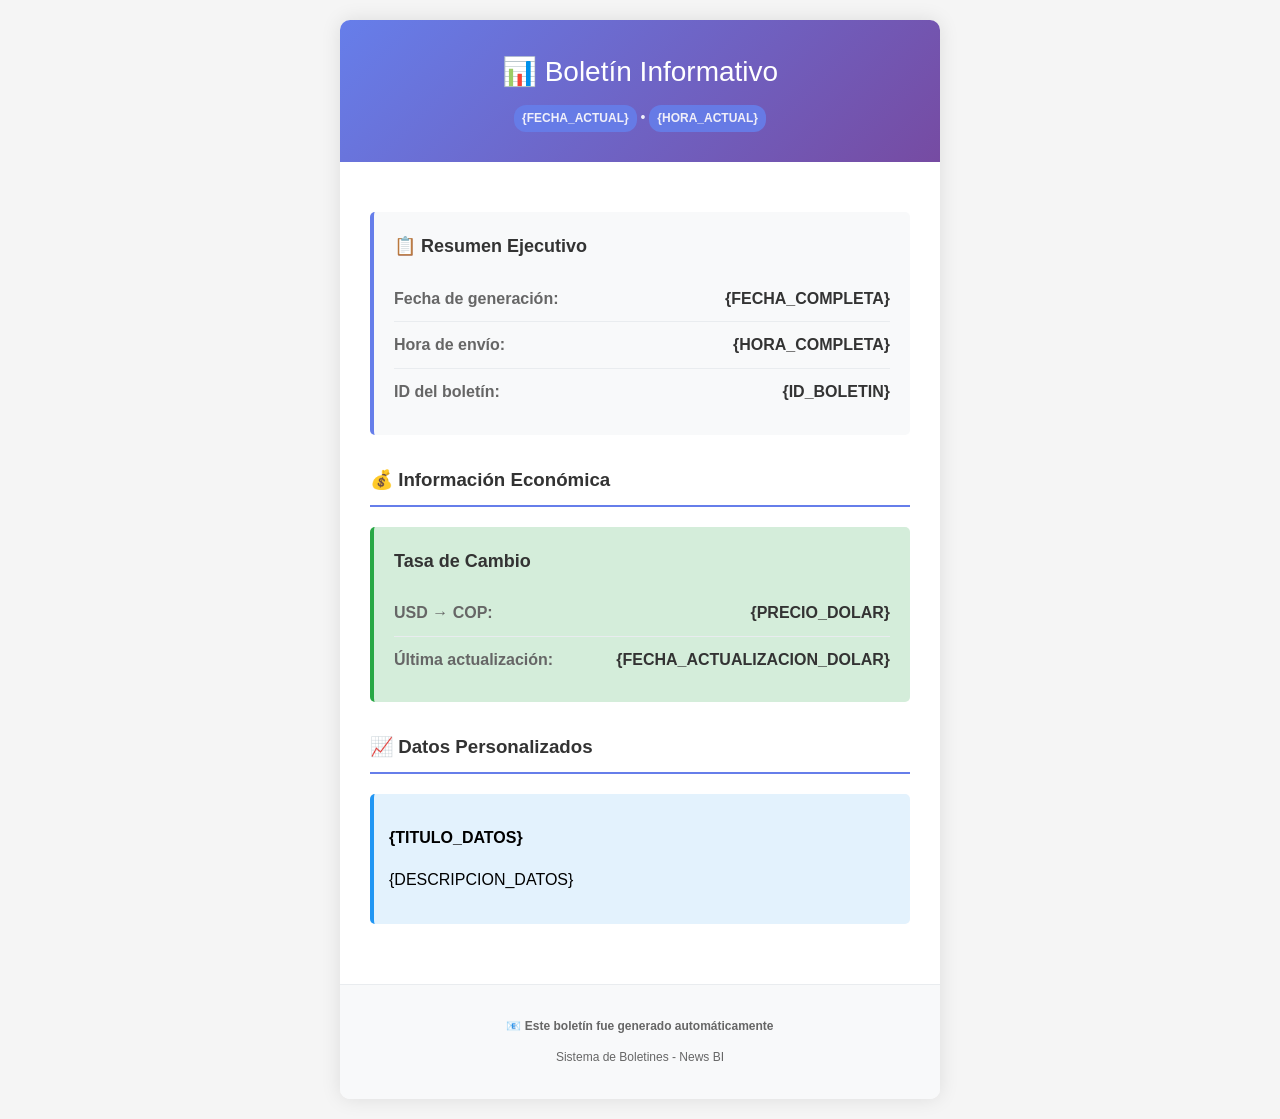
<file: examples_for_bolletin/boletin_template_example.html>
<!DOCTYPE html>
<html lang="es">
<head>
    <meta charset="UTF-8">
    <meta name="viewport" content="width=device-width, initial-scale=1.0">
    <title>Boletín Informativo</title>
</head>
<body style="font-family:'Segoe UI', Tahoma, Geneva, Verdana, sans-serif; line-height:1.6; margin:0; padding:20px; background-color:#f5f5f5;">
    <div style="max-width:600px; margin:0 auto; background-color:white; border-radius:10px; overflow:hidden; box-shadow:0 0 20px rgba(0,0,0,0.1);">
        <!-- ENCABEZADO -->
        <div style="background:linear-gradient(135deg,#667eea 0%,#764ba2 100%); color:white; padding:30px; text-align:center;">
            <h1 style="margin:0; font-size:28px; font-weight:300;">📊 Boletín Informativo</h1>
            <div style="margin:10px 0 0 0; opacity:0.9; font-size:14px;">
                <span style="display:inline-block; padding:4px 8px; border-radius:12px; font-size:12px; font-weight:600; background-color:#667eea; color:white;">{FECHA_ACTUAL}</span>
                •
                <span style="display:inline-block; padding:4px 8px; border-radius:12px; font-size:12px; font-weight:600; background-color:#667eea; color:white;">{HORA_ACTUAL}</span>
            </div>
        </div>

        <!-- CONTENIDO PRINCIPAL -->
        <div style="padding:30px;">
            <!-- INFORMACIÓN GENERAL -->
            <div style="background-color:#f8f9fa; border-left:4px solid #667eea; padding:20px; margin:20px 0; border-radius:5px;">
                <h3 style="margin:0 0 15px 0; color:#333; font-size:18px;">📋 Resumen Ejecutivo</h3>
                <div style="display:flex; justify-content:space-between; align-items:center; padding:10px 0; border-bottom:1px solid #e9ecef;">
                    <span style="font-weight:600; color:#666;">Fecha de generación:</span>
                    <span style="font-weight:700; color:#333; font-size:16px;">{FECHA_COMPLETA}</span>
                </div>
                <div style="display:flex; justify-content:space-between; align-items:center; padding:10px 0; border-bottom:1px solid #e9ecef;">
                    <span style="font-weight:600; color:#666;">Hora de envío:</span>
                    <span style="font-weight:700; color:#333; font-size:16px;">{HORA_COMPLETA}</span>
                </div>
                <div style="display:flex; justify-content:space-between; align-items:center; padding:10px 0;">
                    <span style="font-weight:600; color:#666;">ID del boletín:</span>
                    <span style="font-weight:700; color:#333; font-size:16px;">{ID_BOLETIN}</span>
                </div>
            </div>

            <!-- INFORMACIÓN ECONÓMICA -->
            <div style="margin:30px 0;">
                <h3 style="color:#333; border-bottom:2px solid #667eea; padding-bottom:10px; margin-bottom:20px;">💰 Información Económica</h3>
                <div style="background-color:#d4edda; color:#155724; border-left:4px solid #28a745; padding:20px; margin:20px 0; border-radius:5px;">
                    <h3 style="margin:0 0 15px 0; color:#333; font-size:18px;">Tasa de Cambio</h3>
                    <div style="display:flex; justify-content:space-between; align-items:center; padding:10px 0; border-bottom:1px solid #e9ecef;">
                        <span style="font-weight:600; color:#666;">USD → COP:</span>
                        <span style="font-weight:700; color:#333; font-size:16px;">{PRECIO_DOLAR}</span>
                    </div>
                    <div style="display:flex; justify-content:space-between; align-items:center; padding:10px 0;">
                        <span style="font-weight:600; color:#666;">Última actualización:</span>
                        <span style="font-weight:700; color:#333; font-size:16px;">{FECHA_ACTUALIZACION_DOLAR}</span>
                    </div>
                </div>
            </div>

            <!-- DATOS PERSONALIZADOS -->
            <div style="margin:30px 0;">
                <h3 style="color:#333; border-bottom:2px solid #667eea; padding-bottom:10px; margin-bottom:20px;">📈 Datos Personalizados</h3>
                <div style="background-color:#e3f2fd; padding:15px; border-radius:5px; margin:20px 0; border-left:4px solid #2196f3;">
                    <p><strong>{TITULO_DATOS}</strong></p>
                    <p>{DESCRIPCION_DATOS}</p>
                </div>
            </div>
        </div>

        <!-- PIE DE PÁGINA -->
        <div style="background-color:#f8f9fa; padding:20px; text-align:center; border-top:1px solid #e9ecef; font-size:12px; color:#666;">
            <p><strong>📧 Este boletín fue generado automáticamente</strong></p>
            <p>Sistema de Boletines - News BI</p>
        </div>
    </div>
</body>
</html>
</file>
